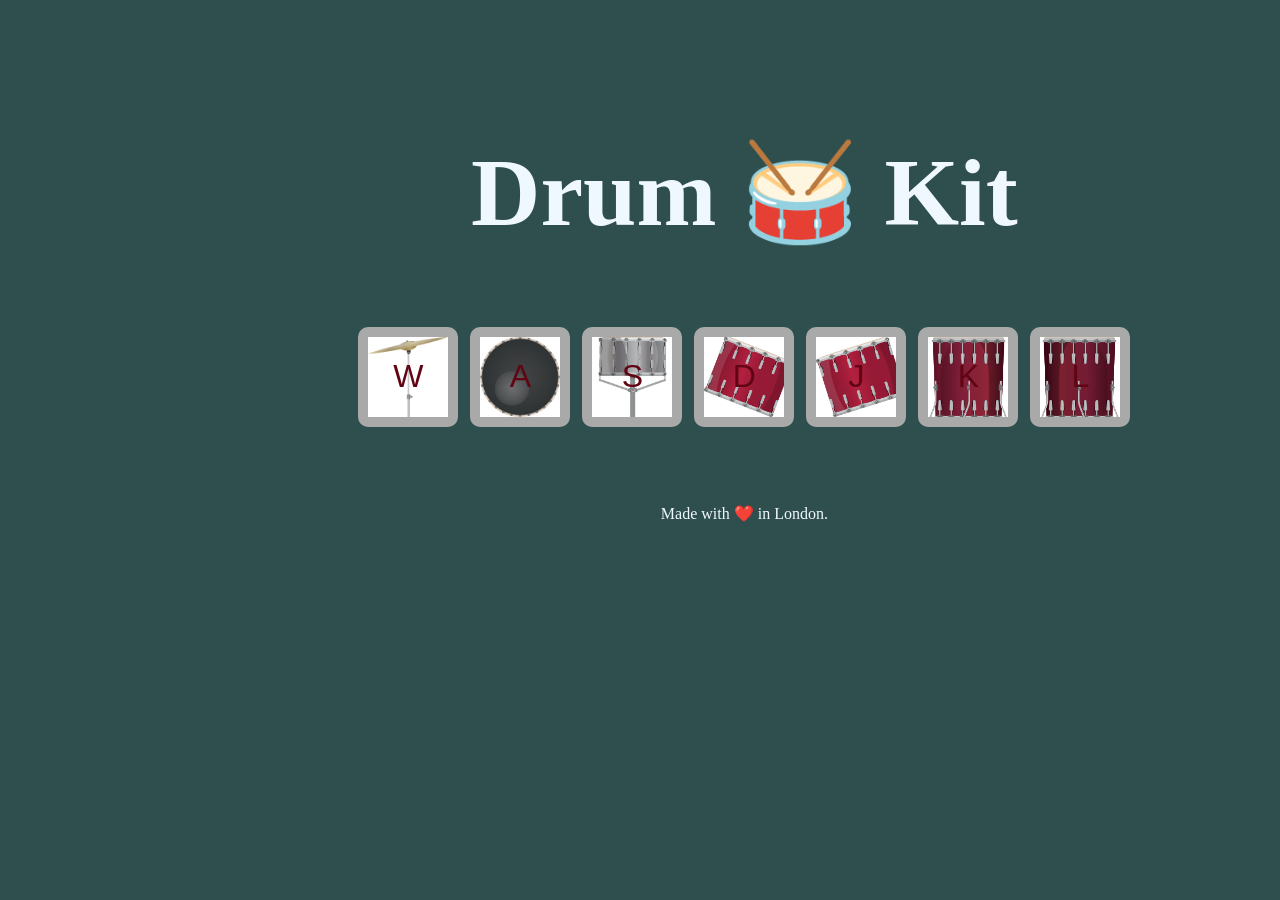
<file: index.html>
<!DOCTYPE html>
<html lang="en">
<head>
    <meta charset="UTF-8">
    <meta name="viewport" content="width=device-width, initial-scale=1.0">
    <title>drumssssss</title>
    <link rel="stylesheet" href="drum.css">
</head>
<body>
    <div class="container">
        <h1>Drum 🥁 Kit</h1>
       <div class="boxes">
        <button class="box1">W</button>
        <button class="box2">A</button>
        <button class="box3">S</button>
        <button class="box4">D</button>
        <button class="box5">J</button>
        <button class="box6">K</button>
        <button class="box7">L</button>

       </div>






        <footer>Made with ❤️ in London.</footer>
    </div>
    




    <script src="drum.js"></script>
</body>
</html>
</file>
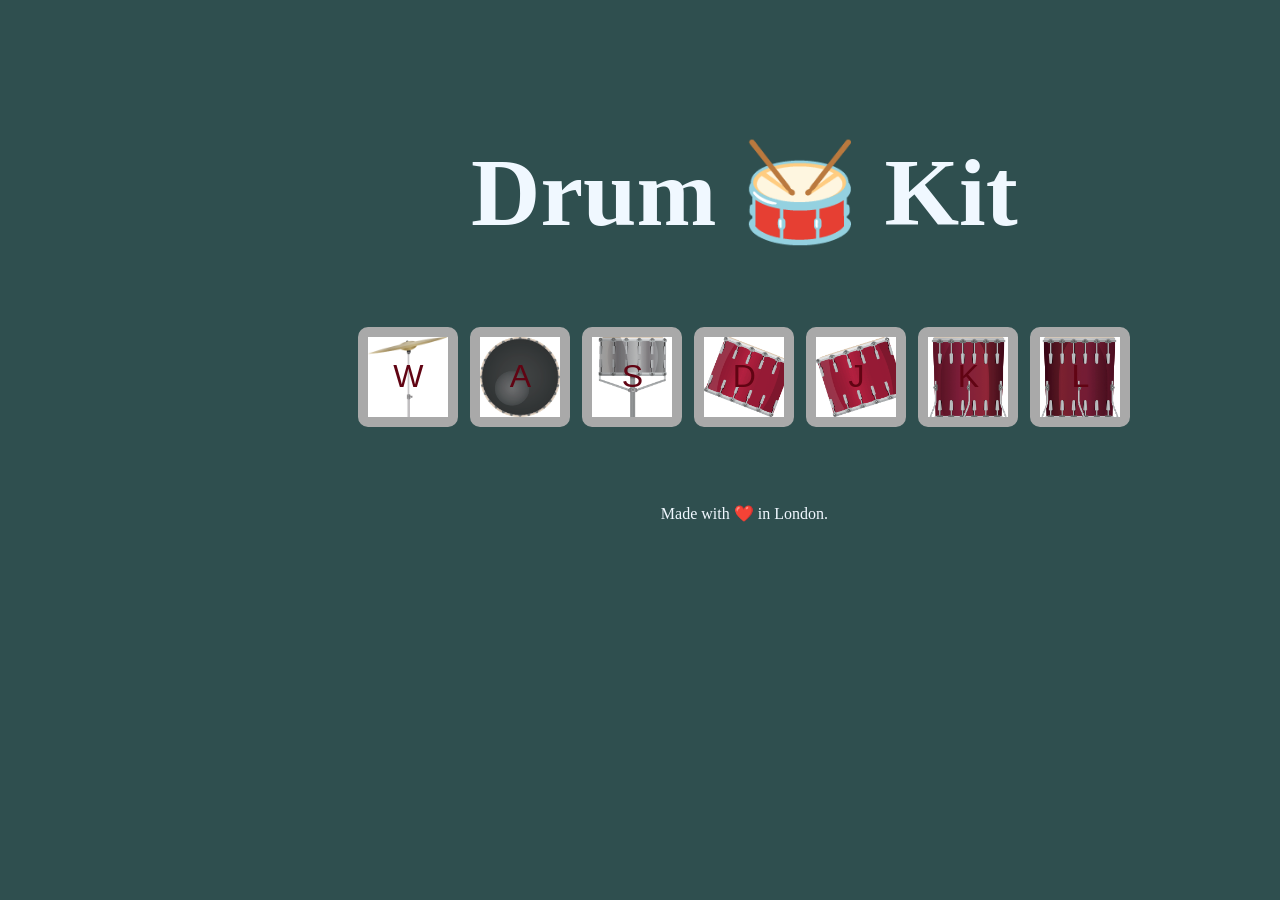
<file: drum.html>
<!DOCTYPE html>
<html lang="en">
<head>
    <meta charset="UTF-8">
    <meta name="viewport" content="width=device-width, initial-scale=1.0">
    <title>drumssssss</title>
    <link rel="stylesheet" href="drum.css">
</head>
<body>
    <div class="container">
        <h1>Drum 🥁 Kit</h1>
       <div class="boxes">
        <button class="box1">W</button>
        <button class="box2">A</button>
        <button class="box3">S</button>
        <button class="box4">D</button>
        <button class="box5">J</button>
        <button class="box6">K</button>
        <button class="box7">L</button>

       </div>






        <footer>Made with ❤️ in London.</footer>
    </div>
    




    <script src="drum.js"></script>
</body>
</html>
</file>
<file: drum.css>
*{
    background-color:darkslategray;
}
.container{
    position: absolute;
    text-align: center;
    top:8%;
    left: 28%;
    font-size: 3rem;
    color: aliceblue;
}
.boxes{
    font-weight: 100;
    margin: 10% auto;
    
}
.box1{
    background-color: white;
    display: inline;
    height: 100px;
    width: 100px;
    border: 10px solid darkgrey;
    font-size: 2REM;
    color: rgb(97, 4, 19);
    font-family: 'Franklin Gothic Medium', 'Arial Narrow', Arial, sans-serif;
    border-radius: 10%;
    background-size: cover;
    background-image: url(crash.png);
}
.box2{
    background-color: white;
    display: inline;
    height: 100px;
    width: 100px;
    border: 10px solid darkgrey;
    font-size: 2REM;
    color: rgb(97, 4, 19);
    font-family: 'Franklin Gothic Medium', 'Arial Narrow', Arial, sans-serif;
    border-radius: 10%;
    background-size: cover;
    background-image: url(kick.png);
}
.box3{
    background-color: white;
    display: inline;
    height: 100px;
    width: 100px;
    border: 10px solid darkgrey;
    font-size: 2REM;
    color: rgb(97, 4, 19);
    font-family: 'Franklin Gothic Medium', 'Arial Narrow', Arial, sans-serif;
    border-radius: 10%;
    background-size: cover;
    background-image: url(snare.png);
}
.box4{
    background-color: white;
    display: inline;
    height: 100px;
    width: 100px;
    border: 10px solid darkgrey;
    font-size: 2REM;
    color: rgb(97, 4, 19);
    font-family: 'Franklin Gothic Medium', 'Arial Narrow', Arial, sans-serif;
    border-radius: 10%;
    background-size: cover;
    background-image: url(tom1.png);
}
.box5{
    background-color: white;
    display: inline;
    height: 100px;
    width: 100px;
    border: 10px solid darkgrey;
    font-size: 2REM;
    color:rgb(97, 4, 19);
    font-family: 'Franklin Gothic Medium', 'Arial Narrow', Arial, sans-serif;
    border-radius: 10%;
    background-size: cover;
    background-image: url(tom2.png);
}
.box6{
    background-color: white;
    display: inline;
    height: 100px;
    width: 100px;
    border: 10px solid darkgrey;
    font-size: 2REM;
    color:rgb(97, 4, 19);
    font-family: 'Franklin Gothic Medium', 'Arial Narrow', Arial, sans-serif;
    border-radius: 10%;
    background-size: cover;
    background-image: url(tom3.png);
}
.box7{
    background-color: white;
    display: inline;
    height: 100px;
    width: 100px;
    border: 10px solid darkgrey;
    font-size: 2REM;
    color:rgb(97, 4, 19);
    font-family: 'Franklin Gothic Medium', 'Arial Narrow', Arial, sans-serif;
    border-radius: 10%;
    background-size: cover;
    background-image: url(tom4.png);
}
footer{
    font-size: 1rem;
}
</file>
